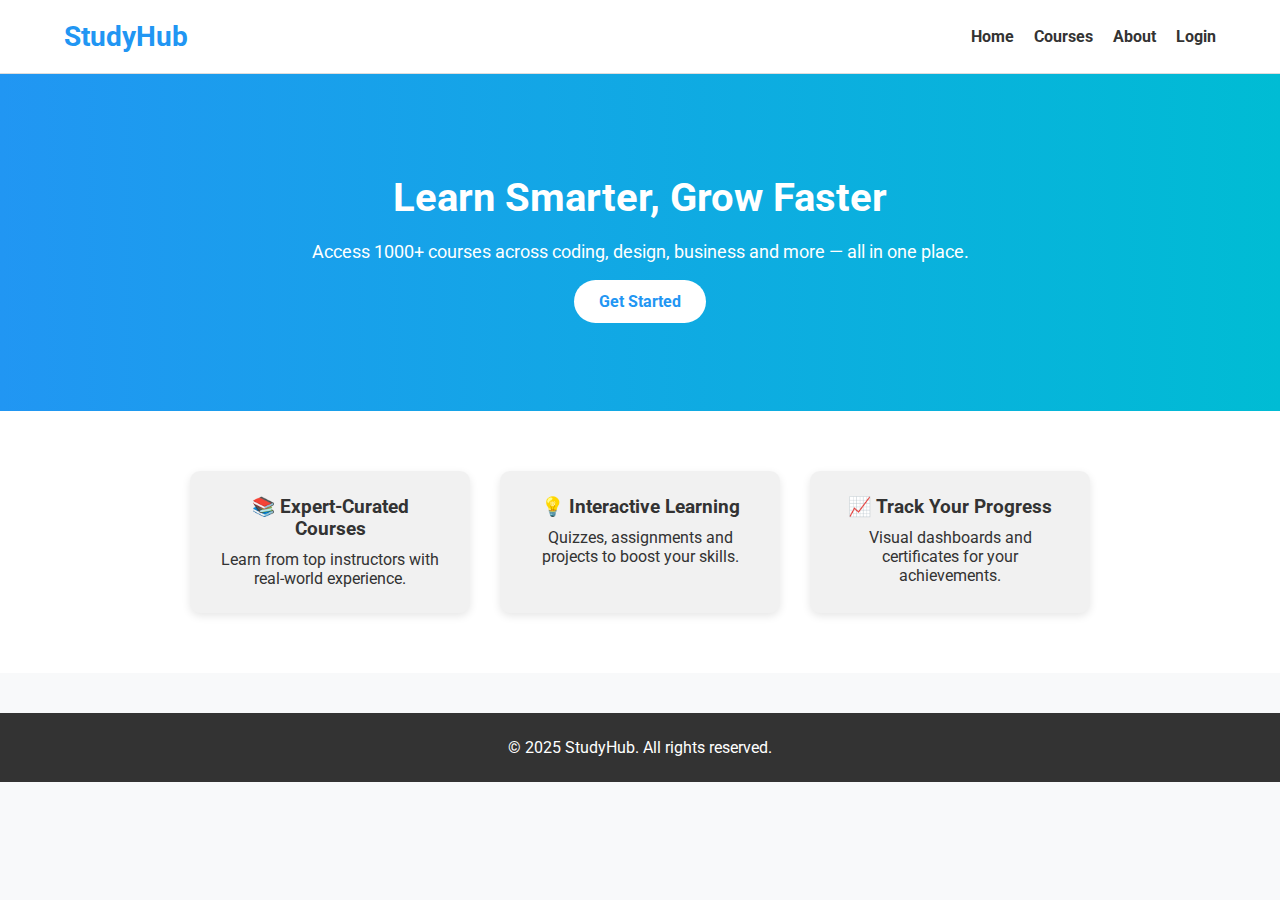
<file: Landing Page/index.html>
<!DOCTYPE html>
<html lang="en">
<head>
  <meta charset="UTF-8" />
  <meta name="viewport" content="width=device-width, initial-scale=1.0"/>
  <title>StudyHub - Learn Smarter</title>
  <link rel="stylesheet" href="style.css" />
  <link href="https://fonts.googleapis.com/css2?family=Roboto:wght@400;700&display=swap" rel="stylesheet" />
</head>
<body>

  <!-- Header -->
  <header class="header">
    <div class="container nav">
      <h1 class="logo">StudyHub</h1>
      <nav>
        <ul class="nav-links">
          <li><a href="#">Home</a></li>
          <li><a href="#">Courses</a></li>
          <li><a href="#">About</a></li>
          <li><a href="#">Login</a></li>
        </ul>
      </nav>
    </div>
  </header>

  <!-- Hero Section -->
  <section class="hero">
    <div class="container hero-content">
      <h2>Learn Smarter, Grow Faster</h2>
      <p>Access 1000+ courses across coding, design, business and more — all in one place.</p>
      <a href="#" class="btn">Get Started</a>
    </div>
  </section>

  <!-- Features -->
  <section class="features">
    <div class="container features-grid">
      <div class="feature">
        <h3>📚 Expert-Curated Courses</h3>
        <p>Learn from top instructors with real-world experience.</p>
      </div>
      <div class="feature">
        <h3>💡 Interactive Learning</h3>
        <p>Quizzes, assignments and projects to boost your skills.</p>
      </div>
      <div class="feature">
        <h3>📈 Track Your Progress</h3>
        <p>Visual dashboards and certificates for your achievements.</p>
      </div>
    </div>
  </section>

  <!-- Footer -->
  <footer class="footer">
    <div class="container">
      <p>&copy; 2025 StudyHub. All rights reserved.</p>
    </div>
  </footer>

</body>
</html>
</file>
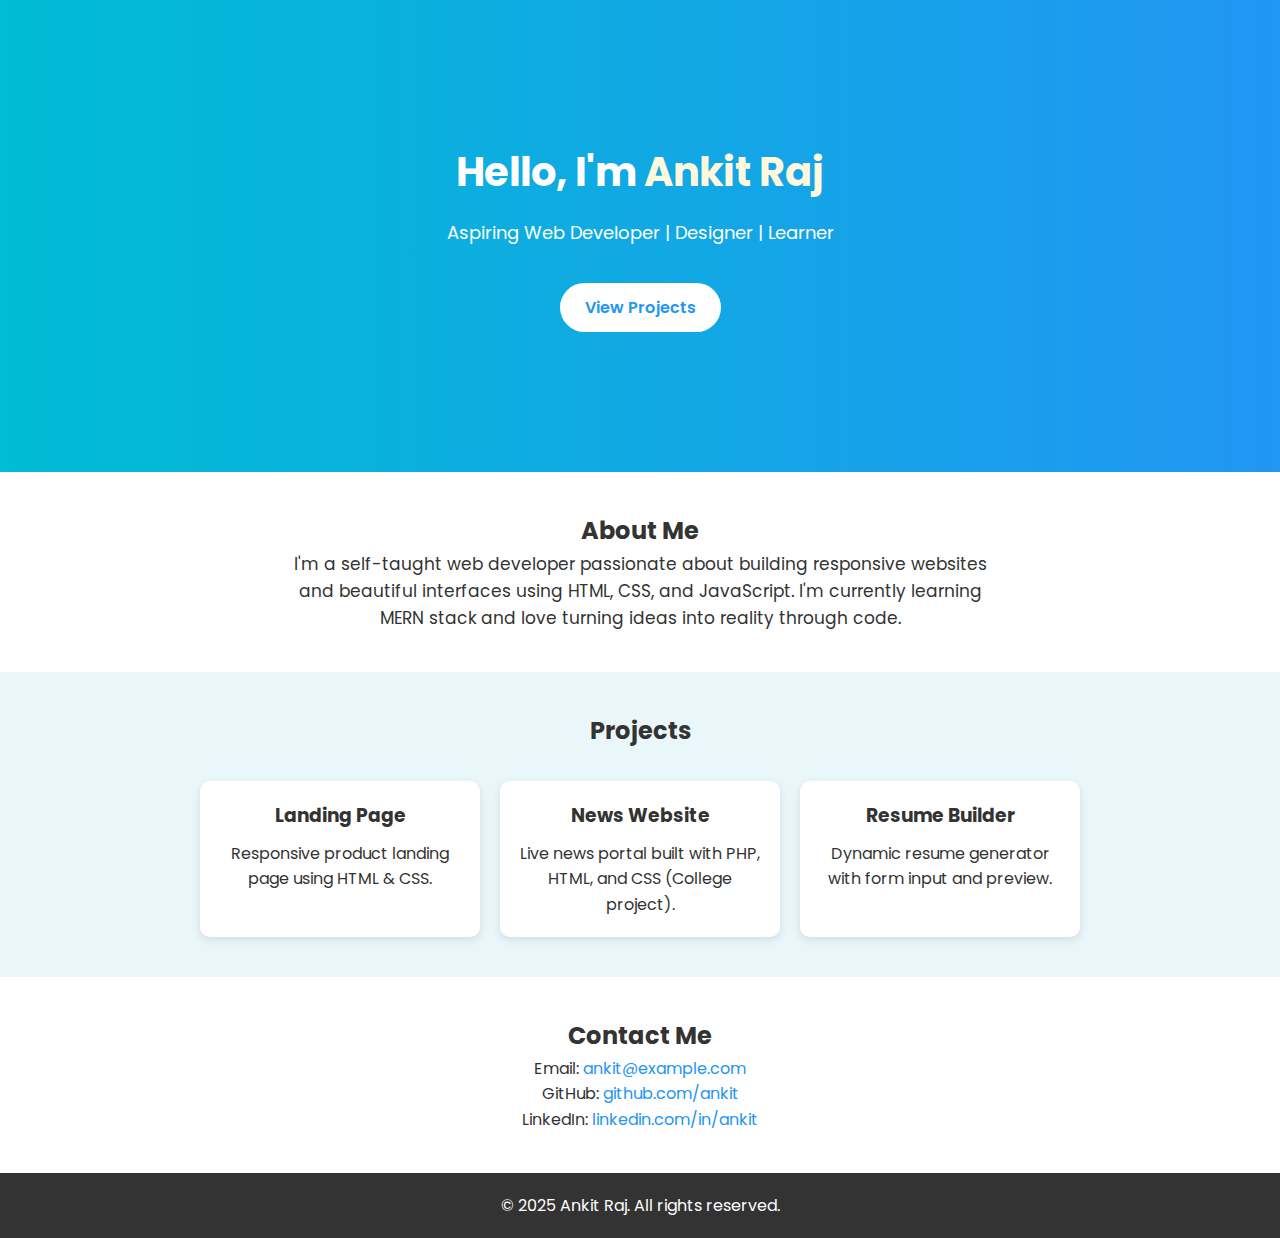
<file: Portfolio/index.html>
<!DOCTYPE html>
<html lang="en">
<head>
  <meta charset="UTF-8" />
  <meta name="viewport" content="width=device-width, initial-scale=1.0"/>
  <title>Ankit Raj | Portfolio</title>
  <link rel="stylesheet" href="style.css" />
  <link href="https://fonts.googleapis.com/css2?family=Poppins:wght@400;600&display=swap" rel="stylesheet" />
</head>
<body>

  <!-- Header / Hero -->
  <header class="hero">
    <div class="container">
      <h1>Hello, I'm <span>Ankit Raj</span></h1>
      <p>Aspiring Web Developer | Designer | Learner</p>
      <a href="#projects" class="btn">View Projects</a>
    </div>
  </header>

  <!-- About -->
  <section class="about">
    <div class="container">
      <h2>About Me</h2>
      <p>
        I'm a self-taught web developer passionate about building responsive websites and beautiful interfaces using HTML, CSS, and JavaScript.
        I'm currently learning MERN stack and love turning ideas into reality through code.
      </p>
    </div>
  </section>

  <!-- Projects -->
  <section class="projects" id="projects">
    <div class="container">
      <h2>Projects</h2>
      <div class="project-grid">
        <div class="project-card">
          <h3>Landing Page</h3>
          <p>Responsive product landing page using HTML & CSS.</p>
        </div>
        <div class="project-card">
          <h3>News Website</h3>
          <p>Live news portal built with PHP, HTML, and CSS (College project).</p>
        </div>
        <div class="project-card">
          <h3>Resume Builder</h3>
          <p>Dynamic resume generator with form input and preview.</p>
        </div>
      </div>
    </div>
  </section>

  <!-- Contact -->
  <section class="contact">
    <div class="container">
      <h2>Contact Me</h2>
      <p>Email: <a href="mailto:ankit@example.com">ankit@example.com</a></p>
      <p>GitHub: <a href="#">github.com/ankit</a></p>
      <p>LinkedIn: <a href="#">linkedin.com/in/ankit</a></p>
    </div>
  </section>

  <footer>
    <p>&copy; 2025 Ankit Raj. All rights reserved.</p>
  </footer>

</body>
</html>
</file>
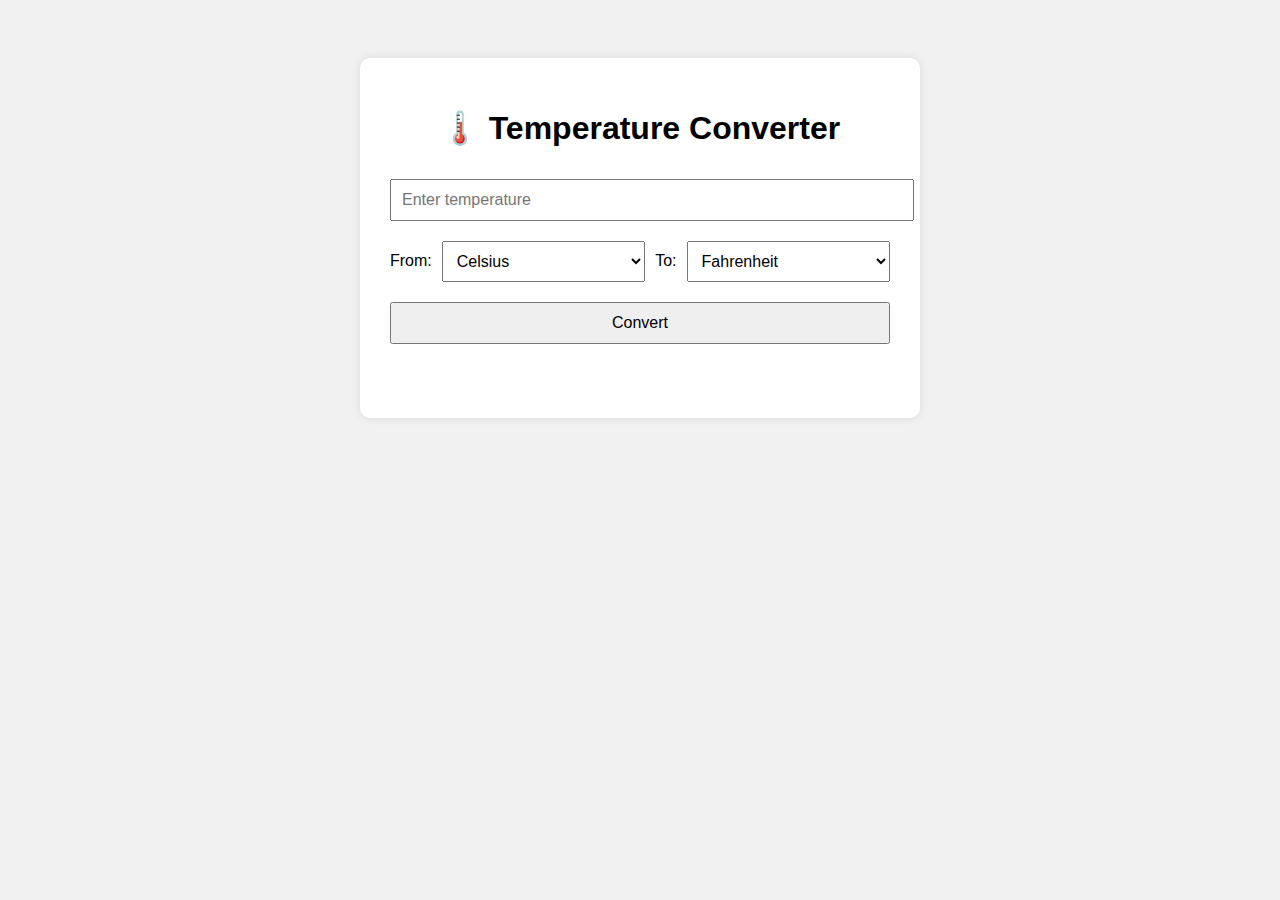
<file: Temperature converter website/index.html>
<!DOCTYPE html>
<html lang="en">
<head>
  <meta charset="UTF-8" />
  <meta name="viewport" content="width=device-width, initial-scale=1.0"/>
  <title>Temperature Converter</title>
  <link rel="stylesheet" href="style.css" />
</head>
<body>
  <div class="container">
    <h1>🌡️ Temperature Converter</h1>

    <input type="text" id="inputTemp" placeholder="Enter temperature" />

    <div class="row">
      <label for="fromUnit">From:</label>
      <select id="fromUnit">
        <option value="C">Celsius</option>
        <option value="F">Fahrenheit</option>
        <option value="K">Kelvin</option>
      </select>

      <label for="toUnit">To:</label>
      <select id="toUnit">
        <option value="F">Fahrenheit</option>
        <option value="C">Celsius</option>
        <option value="K">Kelvin</option>
      </select>
    </div>

    <button onclick="convertTemp()">Convert</button>

    <div id="result" class="result-box"></div>
  </div>

  <script src="script.js"></script>
</body>
</html>
</file>
<file: Landing Page/style.css>
* {
  margin: 0;
  padding: 0;
  box-sizing: border-box;
}
body {
  font-family: 'Roboto', sans-serif;
  background-color: #f8f9fa;
  color: #333;
}
.container {
  width: 90%;
  max-width: 1200px;
  margin: auto;
}

/* Header */
.header {
  background-color: #ffffff;
  padding: 20px 0;
  border-bottom: 1px solid #ddd;
}
.nav {
  display: flex;
  justify-content: space-between;
  align-items: center;
}
.logo {
  font-size: 28px;
  color: #2196f3;
}
.nav-links {
  list-style: none;
  display: flex;
  gap: 20px;
}
.nav-links a {
  text-decoration: none;
  color: #333;
  font-weight: bold;
}
.nav-links a:hover {
  color: #2196f3;
}

/* Hero */
.hero {
  background: linear-gradient(to right, #2196f3, #00bcd4);
  color: white;
  padding: 100px 0;
  text-align: center;
}
.hero h2 {
  font-size: 40px;
  margin-bottom: 20px;
}
.hero p {
  font-size: 18px;
  margin-bottom: 30px;
}
.btn {
  background-color: white;
  color: #2196f3;
  padding: 12px 25px;
  border-radius: 30px;
  text-decoration: none;
  font-weight: bold;
  transition: 0.3s;
}
.btn:hover {
  background-color: #f1f1f1;
}

/* Features */
.features {
  background-color: #fff;
  padding: 60px 0;
  text-align: center;
}
.features-grid {
  display: flex;
  flex-wrap: wrap;
  gap: 30px;
  justify-content: center;
}
.feature {
  background-color: #f1f1f1;
  padding: 25px;
  width: 280px;
  border-radius: 10px;
  box-shadow: 0 3px 8px rgba(0,0,0,0.1);
}
.feature h3 {
  margin-bottom: 10px;
}

/* Footer */
.footer {
  background-color: #333;
  color: white;
  text-align: center;
  padding: 25px 0;
  margin-top: 40px;
}

/* Responsive */
@media (max-width: 768px) {
  .features-grid {
    flex-direction: column;
    align-items: center;
  }
  .hero h2 {
    font-size: 32px;
  }
}
</file>
<file: Portfolio/style.css>
* {
  margin: 0;
  padding: 0;
  box-sizing: border-box;
}
body {
  font-family: 'Poppins', sans-serif;
  line-height: 1.6;
  background: #f5f5f5;
  color: #333;
}
.container {
  width: 90%;
  max-width: 1000px;
  margin: auto;
  padding: 40px 0;
}

/* Hero Section */
.hero {
  background: linear-gradient(to right, #00bcd4, #2196f3);
  color: white;
  text-align: center;
  padding: 100px 20px;
}
.hero h1 {
  font-size: 40px;
}
.hero span {
  color: #fff8dc;
}
.hero p {
  font-size: 18px;
  margin: 15px 0;
}
.btn {
  background: white;
  color: #2196f3;
  padding: 12px 25px;
  border-radius: 30px;
  text-decoration: none;
  font-weight: 600;
  display: inline-block;
  margin-top: 20px;
}

/* About */
.about {
  background: white;
  text-align: center;
}
.about p {
  max-width: 700px;
  margin: auto;
  font-size: 17px;
}

/* Projects */
.projects {
  background: #e9f7fa;
  text-align: center;
}
.project-grid {
  display: flex;
  flex-wrap: wrap;
  gap: 20px;
  justify-content: center;
  margin-top: 30px;
}
.project-card {
  background: white;
  padding: 20px;
  width: 280px;
  border-radius: 10px;
  box-shadow: 0 3px 8px rgba(0,0,0,0.1);
}
.project-card h3 {
  margin-bottom: 10px;
}

/* Contact */
.contact {
  background: white;
  text-align: center;
}
.contact a {
  color: #2196f3;
  text-decoration: none;
}

/* Footer */
footer {
  background: #333;
  color: white;
  text-align: center;
  padding: 20px 0;
}

/* Responsive */
@media (max-width: 768px) {
  .hero h1 {
    font-size: 32px;
  }
  .project-grid {
    flex-direction: column;
    align-items: center;
  }
}
</file>
<file: Temperature converter website/style.css>
body {
  font-family: Arial, sans-serif;
  background: #f1f1f1;
  display: flex;
  justify-content: center;
  padding: 50px;
}

.container {
  background: white;
  padding: 30px;
  border-radius: 10px;
  width: 500px;
  height: 300px;
  box-shadow: 0 0 10px rgba(0,0,0,0.1);
  text-align: center;
}

input, select, button {
  margin: 10px 0;
  padding: 10px;
  width: 100%;
  font-size: 16px;
}

.row {
  display: flex;
  justify-content: space-between;
  gap: 10px;
  align-items: center;
}

.result-box {
  margin-top: 20px;
  font-size: 18px;
  font-weight: bold;
  color: #333;
}
</file>
